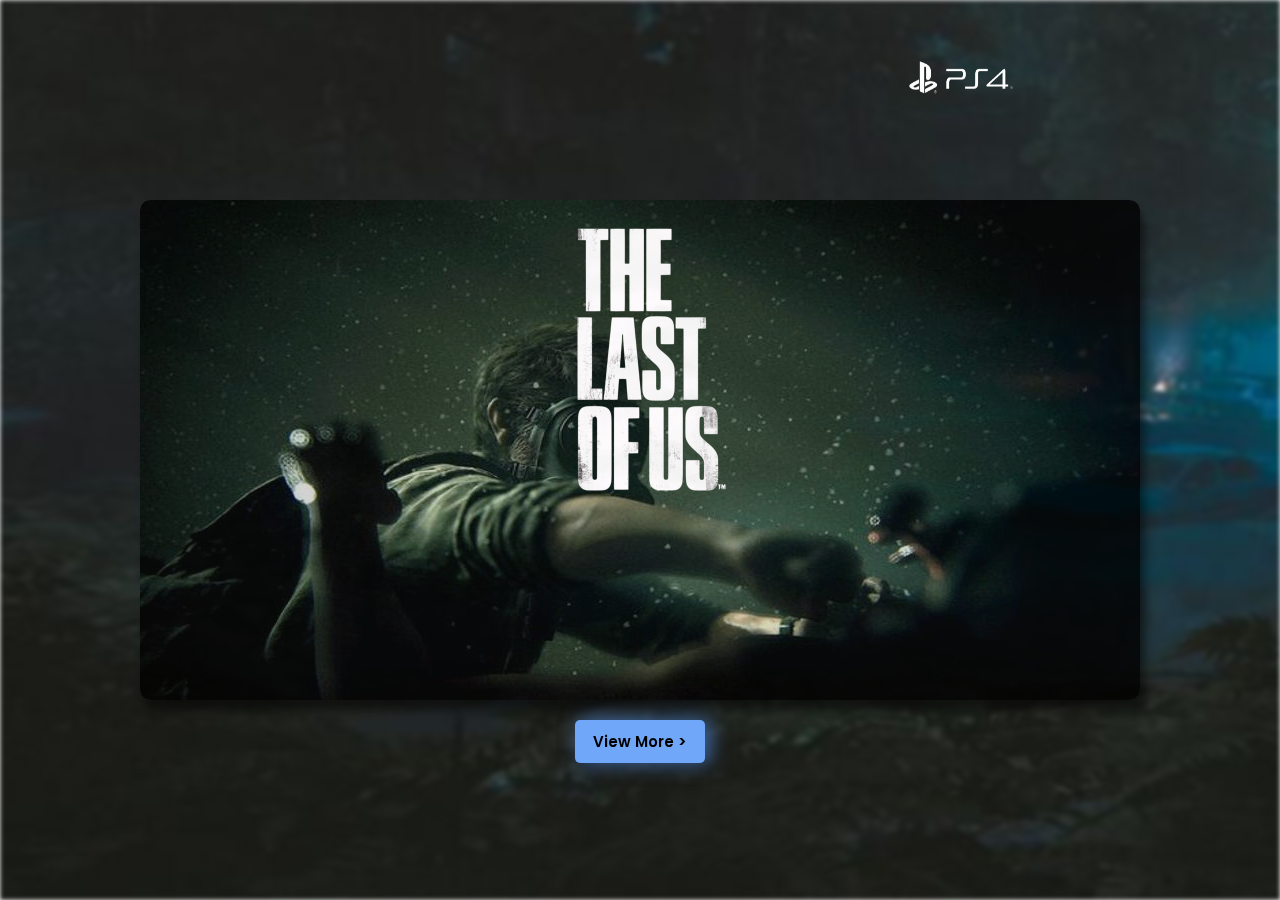
<file: intro.html>
<!DOCTYPE html>
<html lang="en">
<head>
    <meta charset="UTF-8">
    <meta name="viewport" content="width=device-width, initial-scale=1.0">
    <link rel="stylesheet" href="./intro.css" type="text/css"/>
    <title>Intro</title>
</head>
<body>

    <!-- Background Section -->
    <div class="background-intro"></div> 

    <!-- Intro Section -->
    <div class="intro">
        
        <!-- Title Card -->
        <div class="title-card">
            <img src="./images/title1-Photoroom.png" alt="Title Image">
        </div>

        <!-- PS4 Image -->
        <div class="ps4img">
            <img src="./images/ps4img.png" alt="PS4 Logo" class="ps4">
        </div>
                
        <!-- Slideshow Section -->
        <div class="intro-slideimg">
            <img src="./images/joel6.jpg" alt="Slide Image 1" class="slide-img">
            <img src="./images/backgroundimg1.jpg" alt="Slide Image 2" class="slide-img">
            <img src="./images/backgroundimg6.jpg" alt="Slide Image 3" class="slide-img">
            <img src="./images/joel&ellie6.jpg" alt="Slide Image 4" class="slide-img">
        </div>

        <!-- Button -->
        <div class="intro-button">
            <a href="./index.html">
                <button>View More ></button>
            </a>
        </div>

    </div>

</body>
</html>
</file>
<file: intro.css>
/* Import Google Fonts */
@import url('https://fonts.googleapis.com/css2?family=Poppins:wght@300;400;600;700&display=swap');

/* Reset styles */
* {
    margin: 0;
    padding: 0;
    box-sizing: border-box;
}

/* Background */
.background-intro {
    position: fixed;
    top: 0;
    left: 0;
    width: 100%;
    height: 100%;
    background-image: url(./images/page2.jpg);
    background-repeat: no-repeat;
    background-size: cover;
    filter: blur(2px);
    z-index: -1;
    animation: fadeIn 2s ease-in-out;
}

/* Title Card */
.title-card {
    position: absolute;
    top: 20%;
    left: 50%;
    transform: translateX(-50%);
    z-index: 1;
    width: 50%; /* Adjusts size */
    text-align: center;
}

.title-card img {
    width: 100%;
    max-width: 800px; /* Max limit */
    height: auto;
    display: block;
}

/* PS4 Image */
.ps4img {
    position: absolute;
    top: 2%;
    left: 75%;
    transform: translateX(-50%);
}

.ps4 {
    width: 120px;
    height: 120px;
}

/* Slideshow */
.intro-slideimg {
    width: 1000px;
    height: 500px;
    border-radius: 10px;
    box-shadow: 5px 10px 10px rgba(0, 0, 0, 0.5);
    position: absolute;
    top: 50%;
    left: 50%;
    transform: translate(-50%, -50%);
    display: flex;
    overflow: hidden;
}

.slide-img {
    height: 500px;
    width: 1000px;
    border-radius: 10px;
    animation: slide 16s infinite linear;
    opacity: 0.8;
}

/* Button */
.intro-button {
    position: absolute;
    top: 80%;
    left: 50%;
    transform: translateX(-50%);
}

button {
    width: 130px;
    padding: 10px;
    border-radius: 5px;
    background-color: rgb(112, 167, 248);
    border: none;
    font-family: "Poppins", sans-serif;
    font-size: 15px;
    font-weight: 600;
    cursor: pointer;
    box-shadow: 5px 0px 20px rgba(65, 108, 173, 1);
    color: rgb(0, 0, 0);
    transition: all 0.4s ease;
}

button:active {
    transform: scale(0.9);
    background-color: rgb(59, 105, 175);
}

/* Slideshow Animation */
@keyframes slide {
    0%, 25% { transform: translateX(0); }
    30%, 50% { transform: translateX(-100%); }
    55%, 75% { transform: translateX(-200%); }
    80%, 100% { transform: translateX(-300%); }
}

/* Fade-In Animation */
@keyframes fadeIn {
    from {
        opacity: 0;
        transform: scale(0%);
    }
    to {
        opacity: 1;
        transform: scale(100%);
    }
}

/* ----------- MEDIA QUERY: Small Screens (300px - 780px) ----------- */
@media screen and (min-width: 300px) and (max-width: 780px) {
    .background-intro {
        background-size: cover;
        filter: blur(1px);
    }

    .title-card {
        top: 40%;
        width: 70%;
    }

    .title-card img {
        max-width: 250px; /* Smaller for mobile */
    }

    .ps4img {
        top: 0%;
        left: 50%;
        transform: translateX(-50%);
    }

    .ps4 {
        width: 100px;
        height: 100px;
    }

    .intro-slideimg {
        width: 90%;
        height: 300px;
        top: 45%;
    }

    .slide-img {
        width: 100%;
        height: 300px;
    }

    .intro-button {
        top: 75%;
    }

    button {
        width: 130px;
        font-size: 14px;
    }
}
</file>
